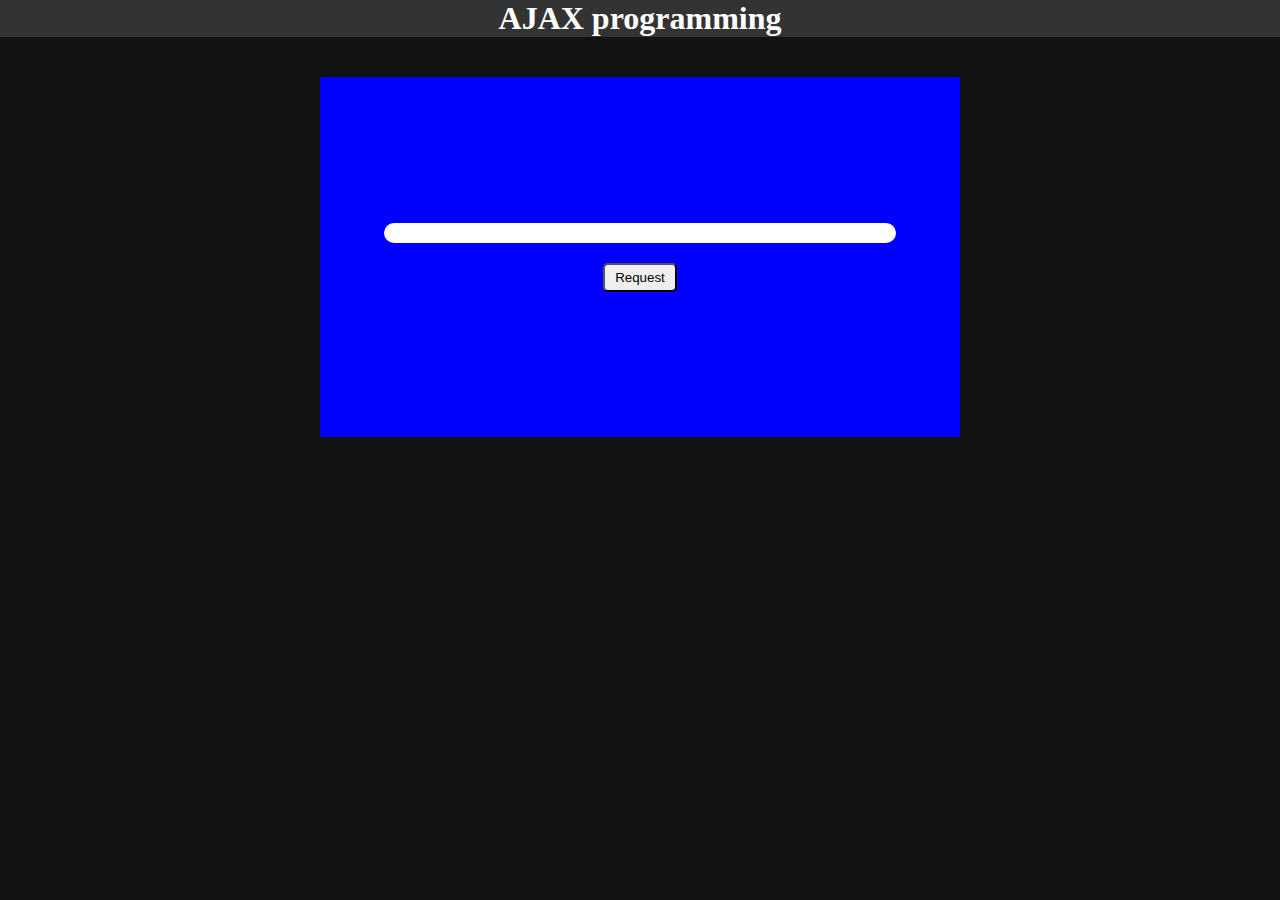
<file: ajax_1/index.html>
<!DOCTYPE html>
<html lang="en">
<head>
    <meta charset="UTF-8">
    <meta name="viewport" content="width=device-width, initial-scale=1.0">
    <title>Ajax-1</title>
    <style>
        *{
            margin: 0;
            padding: 0;
            box-sizing: border-box;
        }

        body{
            height: 100vh;
            background-color: #121212;
        }

        h1{
            color: white;
            background-color: #333;
            text-align: center;
        }

        .box{
            width: 50%;
            margin: 40px auto;
            height: 40%;
            background-color: blue;
            display: flex;
            justify-content: center;
            align-items: center;
            flex-direction: column;
        }

        #content{
            width: 80%;
            height: max-content;
            background-color: white;
            text-align: center;
            padding: 10px;
            border-radius: 10px;
        }

        button{
            padding: 5px 10px;
            border-radius: 5px;
            margin-top: 20px;
        }
    </style>
</head>
<body>
    <h1>AJAX programming</h1>

    <div class="box">
        <div id="content"></div>
        <button id="btn">Request</button>
    </div>

    <script>
        let btn = document.getElementById("btn");


        let request = function(){
            var xhttp = new XMLHttpRequest();
            xhttp.open("get","act.do",true);

            xhttp.onreadystatechange = function(){
                if(this.readyState == 4 && this.status == 200){
                    document.getElementById("content").innerHTML = this.responseText;
                }
            }

            xhttp.send();
        }

        btn.addEventListener('click',request);
    
    </script>
</body>
</html>
</file>
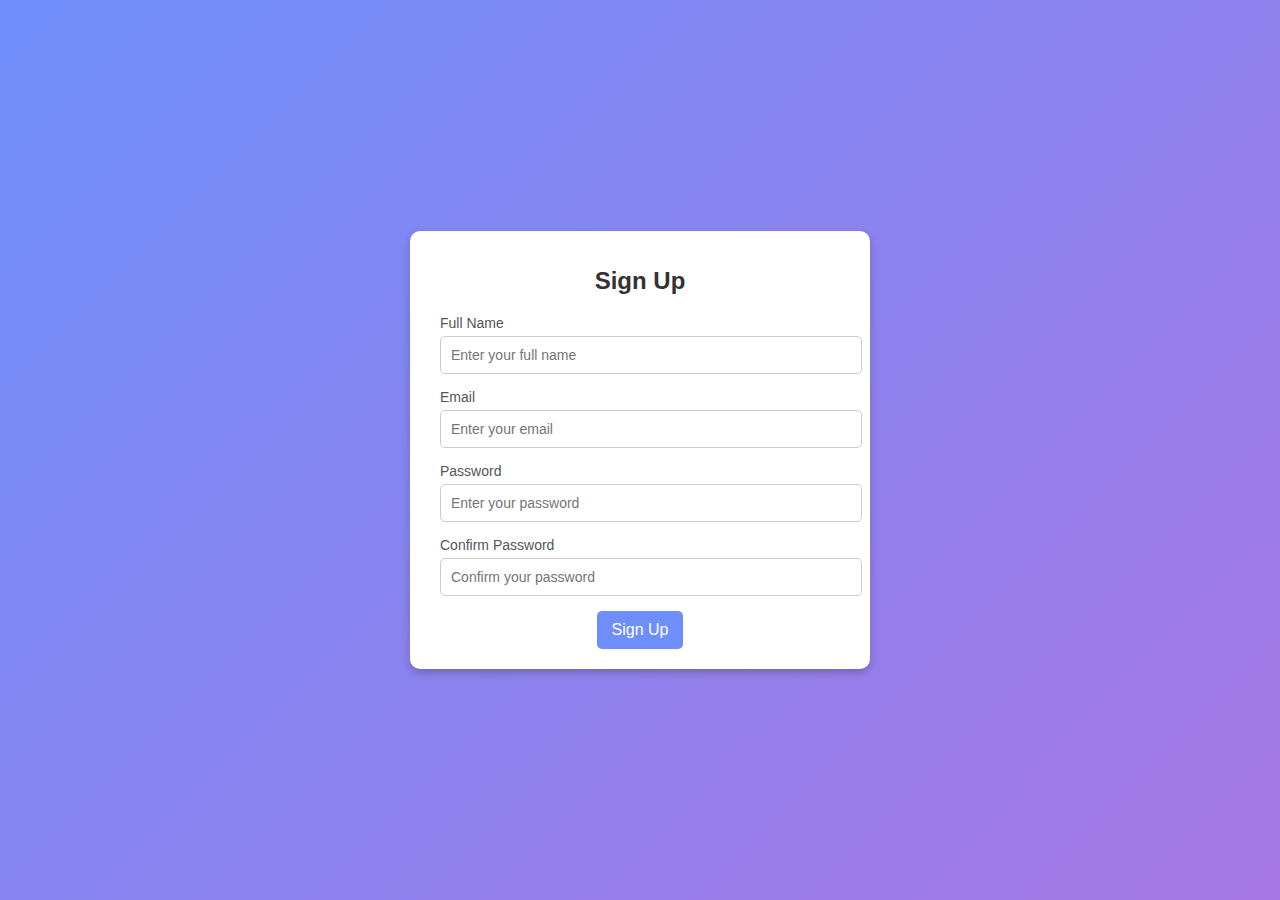
<file: form_verification_js/index.html>
<!DOCTYPE html>
<html lang="en">
<head>
    <meta charset="UTF-8">
    <meta name="viewport" content="width=device-width, initial-scale=1.0">
    <title>Stylish Form</title>
    <link rel="stylesheet" href="static/css/style.css">
</head>
<body>
    <div class="form-container">
        <h1>Sign Up</h1>
        <form action="act.do">
            <div class="form-group">
                <label for="name">Full Name</label>
                <input type="text" id="name" name="name" placeholder="Enter your full name">
            </div>
            <div class="form-group">
                <label for="email">Email</label>
                <input type="email" name="email" id="email" placeholder="Enter your email">
            </div>
            <div class="form-group">
                <label for="password">Password</label>
                <input type="password" name="password" id="password" placeholder="Enter your password">
            </div>
            <div class="form-group">
                <label for="confirm-password">Confirm Password</label>
                <input type="password" id="confirm-password" placeholder="Confirm your password">
            </div>
            <button type="submit" id="btn" class="submit-btn">Sign Up</button>
        </form>
    </div>

    <script src="static/js/Form.js"></script>
</body>
</html>
</file>
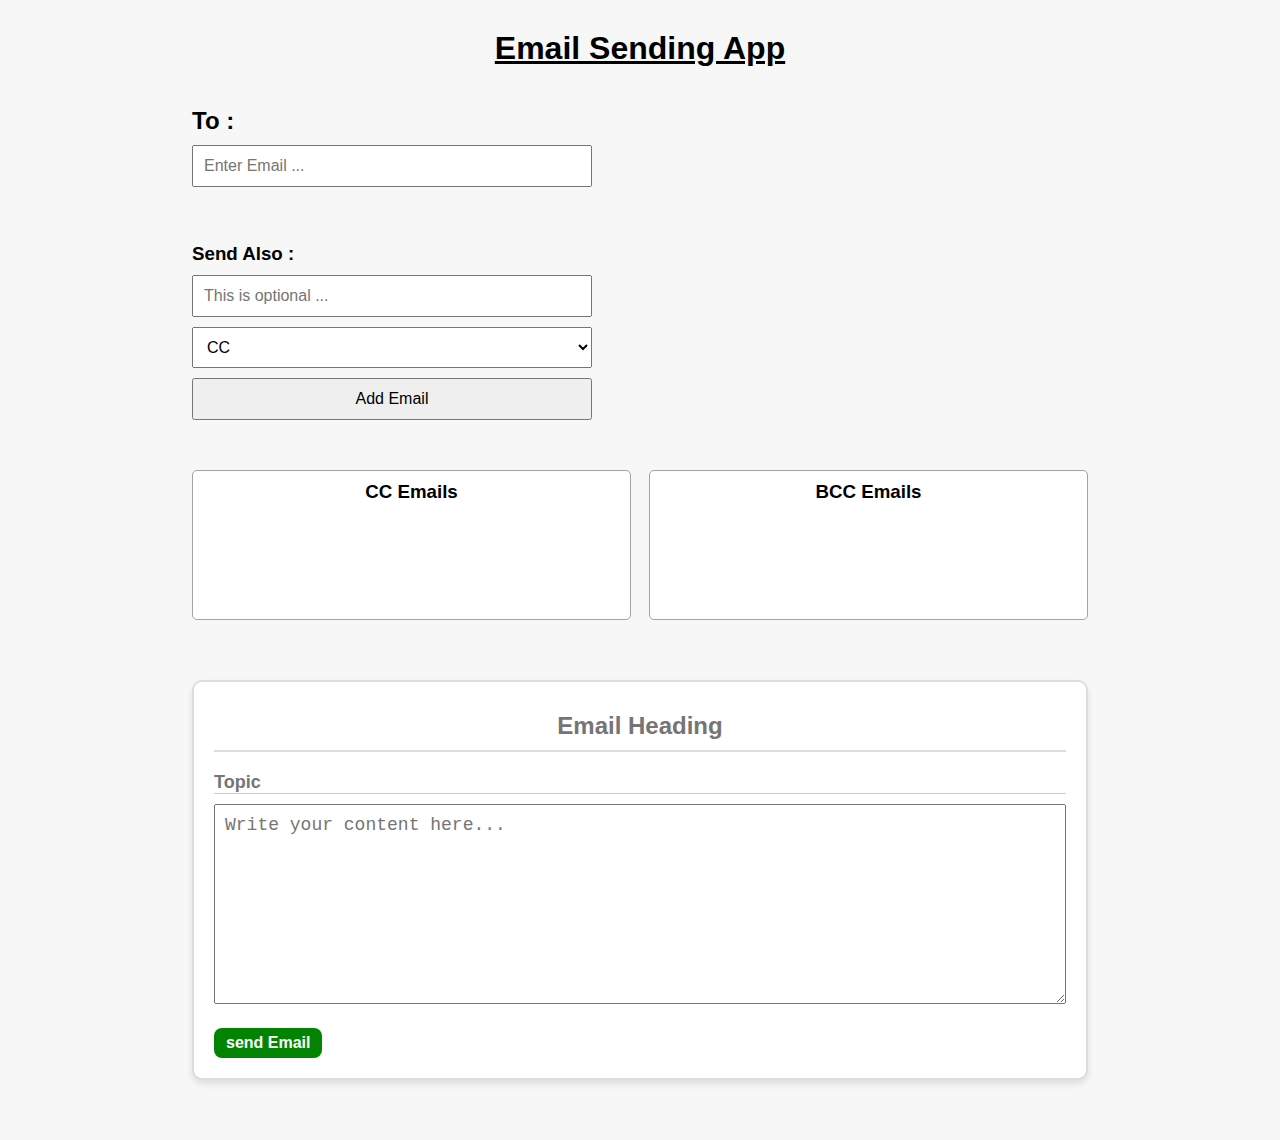
<file: multiple_emails_sending/index.html>
<!DOCTYPE html>
<html lang="en">
<head>
    <meta charset="UTF-8">
    <meta name="viewport" content="width=device-width, initial-scale=1.0">
    <title>Notebook Application</title>
    <link rel="stylesheet" href="style.css">
    
</head>
<body>

    <h1 style="text-align: center;margin-top: 30px;text-decoration: underline;">Email Sending App</h1>

    

    <div id="send-to">
        <label for="main-email"><h2>To : </h2></label>
        <input type="email" id="main-email" placeholder="Enter Email ..."  required>
        <br><br>

        <label for="email-input"><h3>Send Also : </h3></label>
        <input type="email" id="email-input" placeholder="This is optional ...">
        <select id="email-type" name="type">
            <option value="cc">CC</option>
            <option value="bcc">BCC</option>
        </select>
        <button id="add-eml-btn">Add Email</button>
    </div>

    <span>
        <div id="cc-box" class="email-box" data-type="cc">
            <h3>CC Emails</h3>
        </div>
    
        <div id="bcc-box" class="email-box" data-type="bcc">
            <h3>BCC Emails</h3>
        </div>
    </span>




    <div id="notebook-container">
        <header>
            <input type="text" id="heading" placeholder="Email Heading">
        </header>
        <section id="content-section">
            <input type="text" class="subheading" id="sb-heading" placeholder="Topic">
            <textarea class="content" id="main-cont" placeholder="Write your content here..."></textarea>
        </section>
        <button id="add-section-btn">send Email</button>
    </div>
    <script src="script.js"></script>
    <script>

    </script>
</body>
</html>
</file>
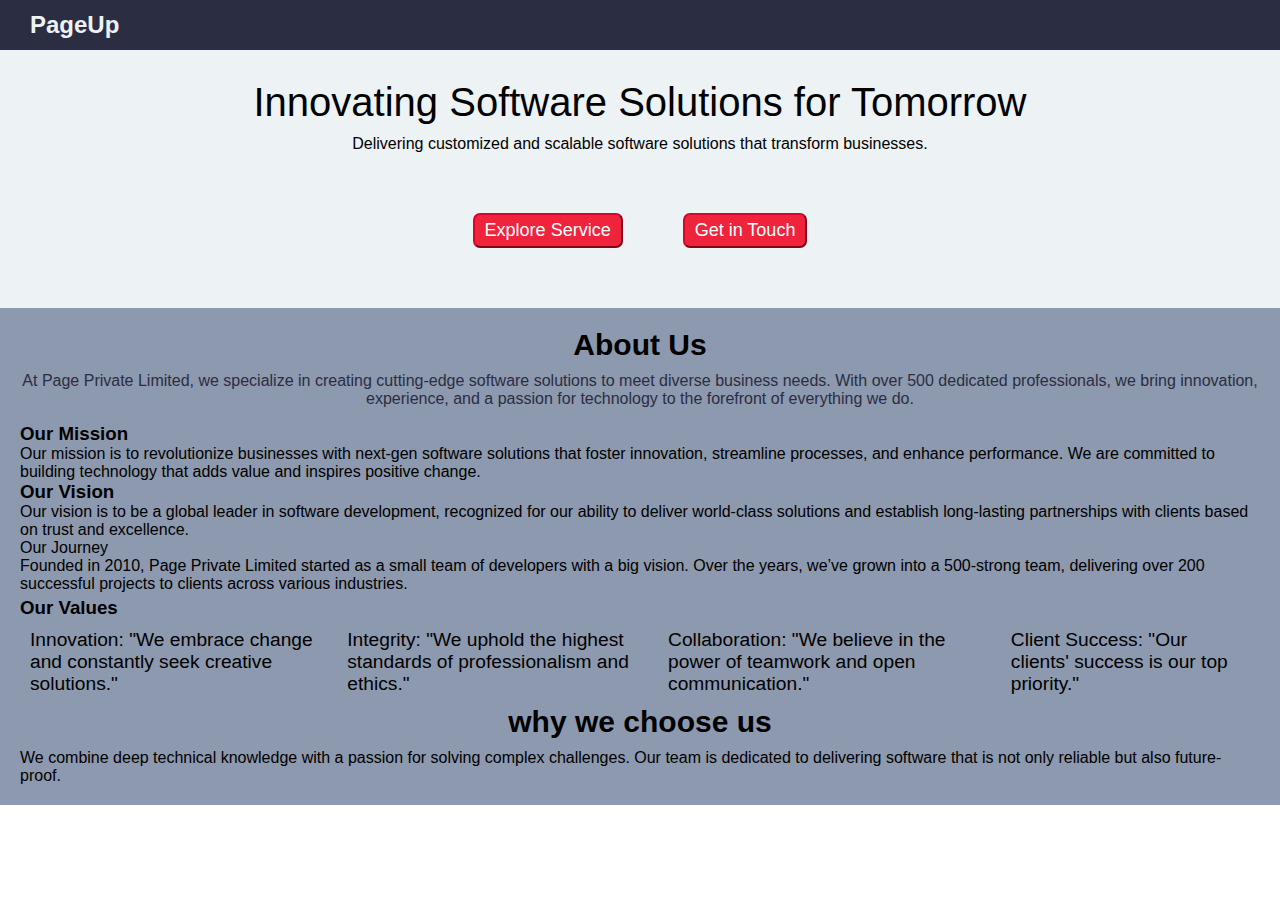
<file: pageup/index.html>
<!DOCTYPE html>
<html lang="en">

<head>
    <meta charset="UTF-8">
    <meta name="viewport" content="width=device-width, initial-scale=1.0">
    <title>Page Private Limited</title>
    <link rel="stylesheet" href="style.css">
    <link rel="stylesheet" href="https://cdnjs.cloudflare.com/ajax/libs/font-awesome/6.6.0/css/all.min.css"
        integrity="sha512-Kc323vGBEqzTmouAECnVceyQqyqdsSiqLQISBL29aUW4U/M7pSPA/gEUZQqv1cwx4OnYxTxve5UMg5GT6L4JJg=="
        crossorigin="anonymous" referrerpolicy="no-referrer" />
</head>

<body>

    <!-- #### Navbar for Pageup Private Limited #### -->
    <div class="navbar">

        <div class="logo">
            <a href="#"><i class="fa-solid fa-bars"></i></a>
            <h2>PageUp</h2>
        </div>

        <ul>
            <li><a href="#"><i class="fa-solid fa-bell"></i></a></li>
            <li><a href="#"><i class="fa-solid fa-user-tie"></i></a></li>
            <li><a href="#"><i class="fa-solid fa-ellipsis-vertical"></i></a></li>
        </ul>
    </div>
    <!-- Navbar End -->

    <!-- #### Main Content #### -->
     <div class="hero">
        <div id="headline">Innovating Software Solutions for Tomorrow
            <span>Delivering customized and scalable software solutions that transform businesses.</span>
        </div>
        <div class="action">
            <button id="services">Explore Service</button>
            <button id="touch">Get in Touch</button>
        </div>
     </div>

     <!-- #### About Us -->
      <div class="about-us">
        <h2>About Us</h2>
        <p>At Page Private Limited, we specialize in creating cutting-edge software solutions to meet diverse business needs. With over 500 dedicated professionals, we bring innovation, experience, and a passion for technology to the forefront of everything we do.</p>

        <div class="boxes">
            <div class="box">
                <h3>Our Mission</h3>
                <p>Our mission is to revolutionize businesses with next-gen software solutions that foster innovation, streamline processes, and enhance performance. We are committed to building technology that adds value and inspires positive change.</p>
            </div>

            <div class="box">
                <h3>Our Vision</h3>
                <p>Our vision is to be a global leader in software development, recognized for our ability to deliver world-class solutions and establish long-lasting partnerships with clients based on trust and excellence.</p>
            </div>

            <div class="box">
                <div class="h3">Our Journey</div>
                <p>Founded in 2010, Page Private Limited started as a small team of developers with a big vision. Over the years, we’ve grown into a 500-strong team, delivering over 200 successful projects to clients across various industries.</p>
            </div>

            <div class="box">
                <h3>Our Values</h3>
                <ul>
                    <li>Innovation: "We embrace change and constantly seek creative solutions."</li>
                    <li>Integrity: "We uphold the highest standards of professionalism and ethics."</li>
                    <li>Collaboration: "We believe in the power of teamwork and open communication."</li>
                    <li>Client Success: "Our clients' success is our top priority."</li>
                </ul>
            </div>

            <div class="box">
                <h2>why we choose us</h2>
                <p>We combine deep technical knowledge with a passion for solving complex challenges. Our team is dedicated to delivering software that is not only reliable but also future-proof.</p>
            </div>
        </div>
      </div>

     <script>

     </script>
</body>

</html>
</file>
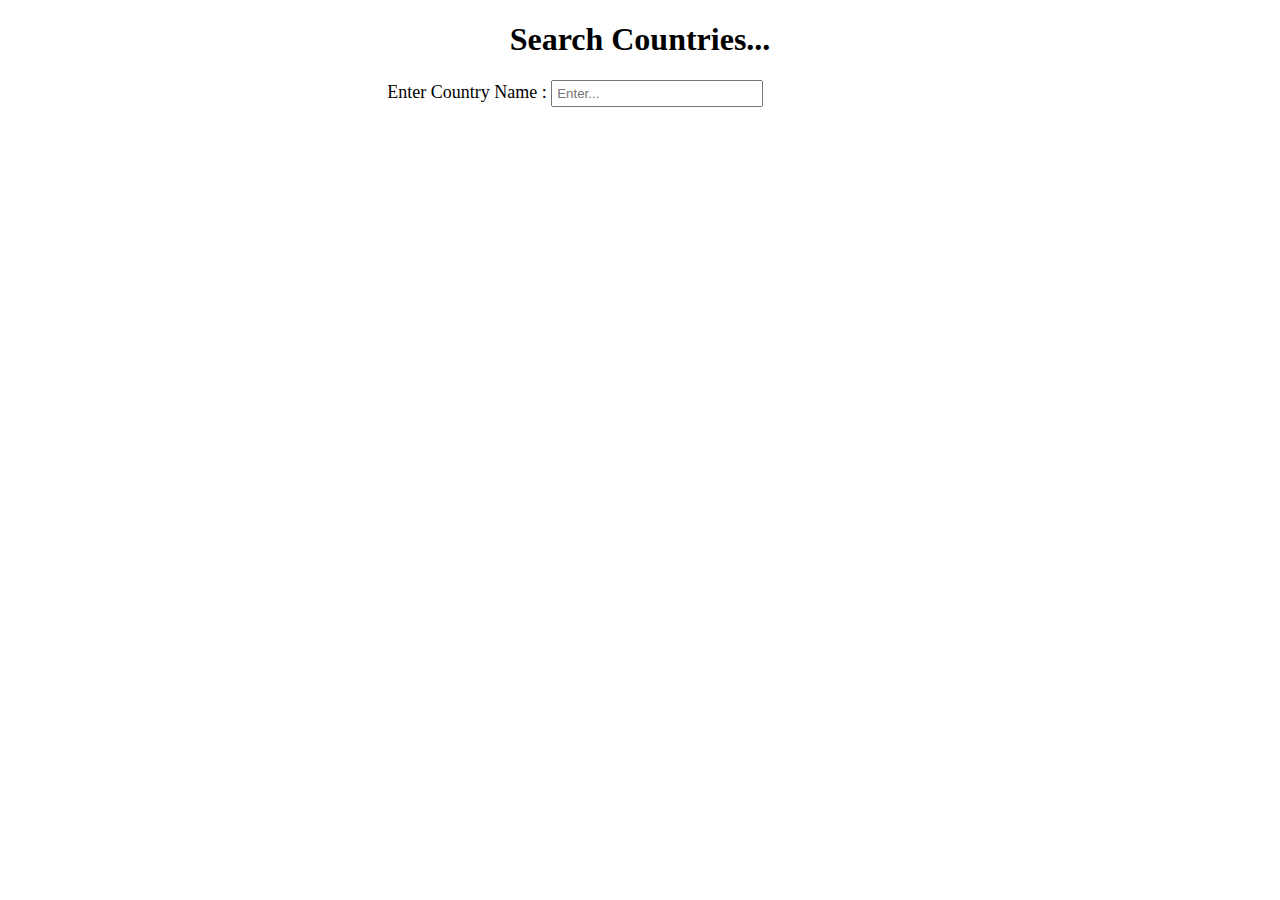
<file: search_countries/index.html>
<!DOCTYPE html>
<html lang="en">

<head>
    <meta charset="UTF-8">
    <meta name="viewport" content="width=device-width, initial-scale=1.0">
    <title>Document</title>
    <style>
        div {
            width: 40%;
            margin: 10px auto;
            font-size: 18px;
            font-weight: 500;
        }

        input {
            padding: 4px;
            width: 200px;
        }

        #suggetion {
            width: 200px;
            border: 1px solid gray;
            position: relative;
            left: 56px;
            bottom: 9px;
            padding: 8px;
            border-radius: 10px;
            max-height: 180px;
            height: max-content;
            overflow-y: scroll;
            display: none;
        }

        #suggetion::-webkit-scrollbar {
            display: none;
        }

        .clss{
            /* margin: 10px; */
            padding: 10px;
            display: block;
            /* border: 1px solid lightblue; */
        }

        .clss:hover{
            background-color: #e3e5e9;
            cursor: pointer;
        }

    </style>
</head>

<body>
    <h1 align="center">Search Countries...</h1>
    <div>
        <label for="country">Enter Country Name : </label>
        <input type="text" id="inp" placeholder="Enter...">
        <div id="suggetion">
            
        </div>
    </div>


    <script>
        let inp = document.getElementById("inp");
        let sug = document.getElementById("suggetion");

        sug.addEventListener('click', (ev) => {
            inp.value = ev.target.innerText;
            sug.style.display = 'none';
        });

        let getdata = async () =>{
            let response = await fetch("select.do?inp="+inp.value);
            return await response.text();
        }

        inp.addEventListener('keyup',()=>{
            getdata().then((data)=>{
                sug.innerHTML = "";
                let myData = JSON.parse(data);
                // console.log(myData);
                
                    sug.style.display = "block";
                    for(let obj of myData){
                        let spn = document.createElement("span");
                        spn.className = "clss";
                        spn.innerText = obj["country"];
                        sug.appendChild(spn);
                    }
            }).catch((error)=>{
                console.log(error);
            })
            console.log(response);
        });
    </script>
</body>

</html>
</file>
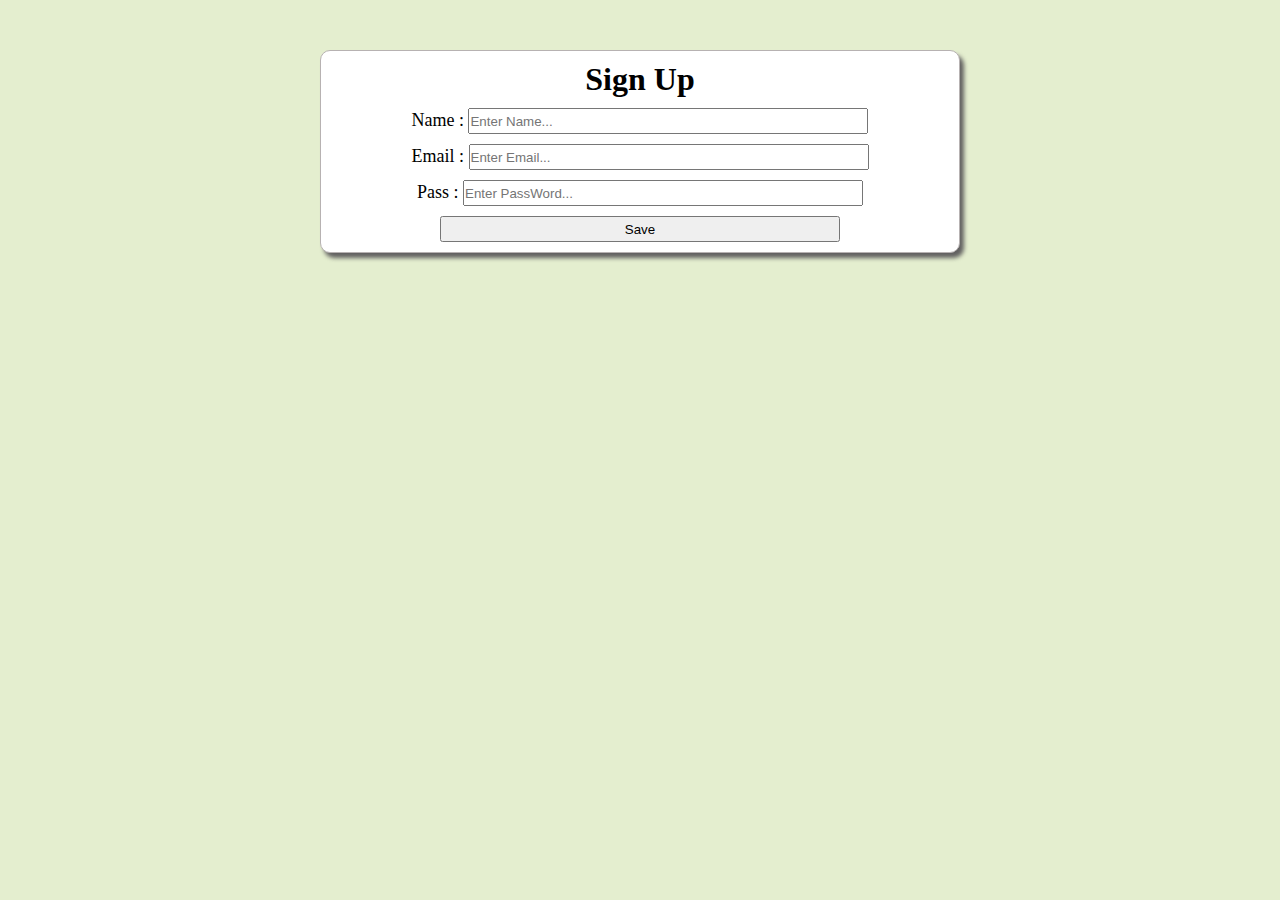
<file: server_side_validation/index.html>
<!DOCTYPE html>
<html lang="en">
<head>
    <meta charset="UTF-8">
    <meta name="viewport" content="width=device-width, initial-scale=1.0">
    <title>Server Side Validation</title>
    <style>
        *{
            margin: 0;
            padding: 0;
            box-sizing: border-box;
        }
        body{
            background-color: rgb(228, 238, 207);
        }

        form{
            border: 1px solid black;
            width: 50%;
            height: max-content;
            margin: 50px auto;
            background-color: #fff;
            padding: 10px;
            display: flex;
            flex-direction: column;
            align-items: center;
            gap: 10px;
            box-shadow: 4px 5px 4px rgb(98, 97, 97);
            border-radius: 10px;
            border: 1px solid rgb(183, 178, 178);
        }

        label{
            font-size: 18px;
            font-weight: 500;
        }

        input{
            width: 400px;
            height: 26px;
        }

    </style>
</head>
<body>
    
    <form action="save.do" method="post">
        <h1>Sign Up</h1>
        <div>
            <label for="name">Name : </label>
            <input type="text" name="name" id="name" placeholder="Enter Name...">
        </div>

        <div>
            <label for="email">Email : </label>
            <input type="text" name="email" id="email" placeholder="Enter Email...">
        </div>

        <div>
            <label for="password">Pass : </label>
            <input type="text" name="password" id="password" placeholder="Enter PassWord...">
        </div>

        <div>
            <input type="submit" value="Save">
        </div>
    </form>

</body>
</html>
</file>
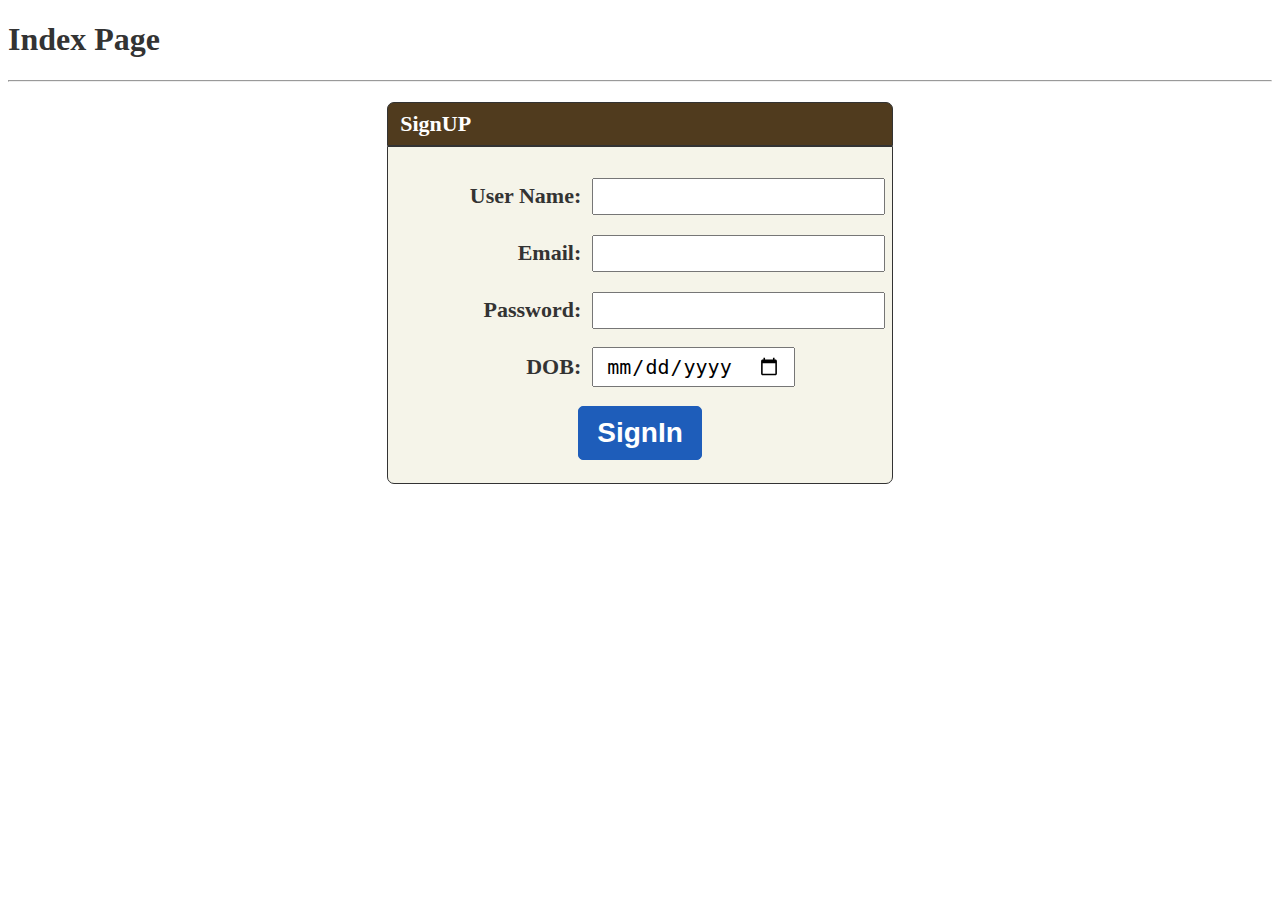
<file: x_jdbc/index.html>
<!DOCTYPE html>
<html lang="en">
<head>
    <meta charset="UTF-8">
    <meta name="viewport" content="width=device-width, initial-scale=1.0">
    <title>Document</title>

    <style>
        body {
            font-family: verdana;
            color: #333;
        }

        table {
            width: 40%;
            border: 1px solid #333;
            margin: 20px auto;
            border-bottom-right-radius: 7px;
            border-bottom-left-radius: 7px;
            font-size: 22px;
            padding-top: 20px;
            padding-bottom: 20px;
            background-color: rgb(245, 244, 233);
        }

        caption {
            text-align: left;
            border: 1px solid #333;
            background-color: rgb(80, 59, 30);
            color: white;
            font-weight: bold;
            padding: 8px 12px;
            border-top-left-radius: 7px;
            border-top-right-radius: 7px;
        }

        tr {
            height: 55px;
        }

        th {
            text-align: right;
            padding-right: 8px;
        }

        input {
            font-size: 20px;
            padding: 5px 12px;
        }

        input[type=submit] {
            font-size: 28px;
            font-weight: bold;
            background-color: rgb(30, 93, 186);
            color: #fff;
            padding: 10px 18px;
            border: 1px solid rgb(30, 93, 186);
            border-radius: 5px;
            margin-top: 8px;
            cursor: pointer;
        }
    </style>
</head>
<body>
    <h1>Index Page</h1>

    <hr>

    <form action="signup.do">
        <table>
            <caption>SignUP</caption>
            <tr>
                <th width="40%">
                    <label for="unm">User Name: </label>
                </th>
                <td width="60%">
                    <input type="text" name="unm" id="unm">
                </td>
            </tr>
            <tr>
                <th>
                    <label for="eml">Email: </label>
                </th>
                <td>
                    <input type="email" name="eml" id="eml">
                </td>
            </tr>
            <tr>
                <th>
                    <label for="pwd">Password: </label>
                </th>
                <td>
                    <input type="password" name="pwd" id="pwd">
                </td>
            </tr>
            <tr>
                <th>
                    <label for="dob">DOB: </label>
                </th>
                <td>
                    <input type="date" name="dob" id="dob">
                </td>
            </tr>
            <tr>
                <td colspan="2" align="center">
                    <input type="submit" value="SignIn">
                </td>
            </tr>
        </table>
    </form>
</body>
</html>
</file>
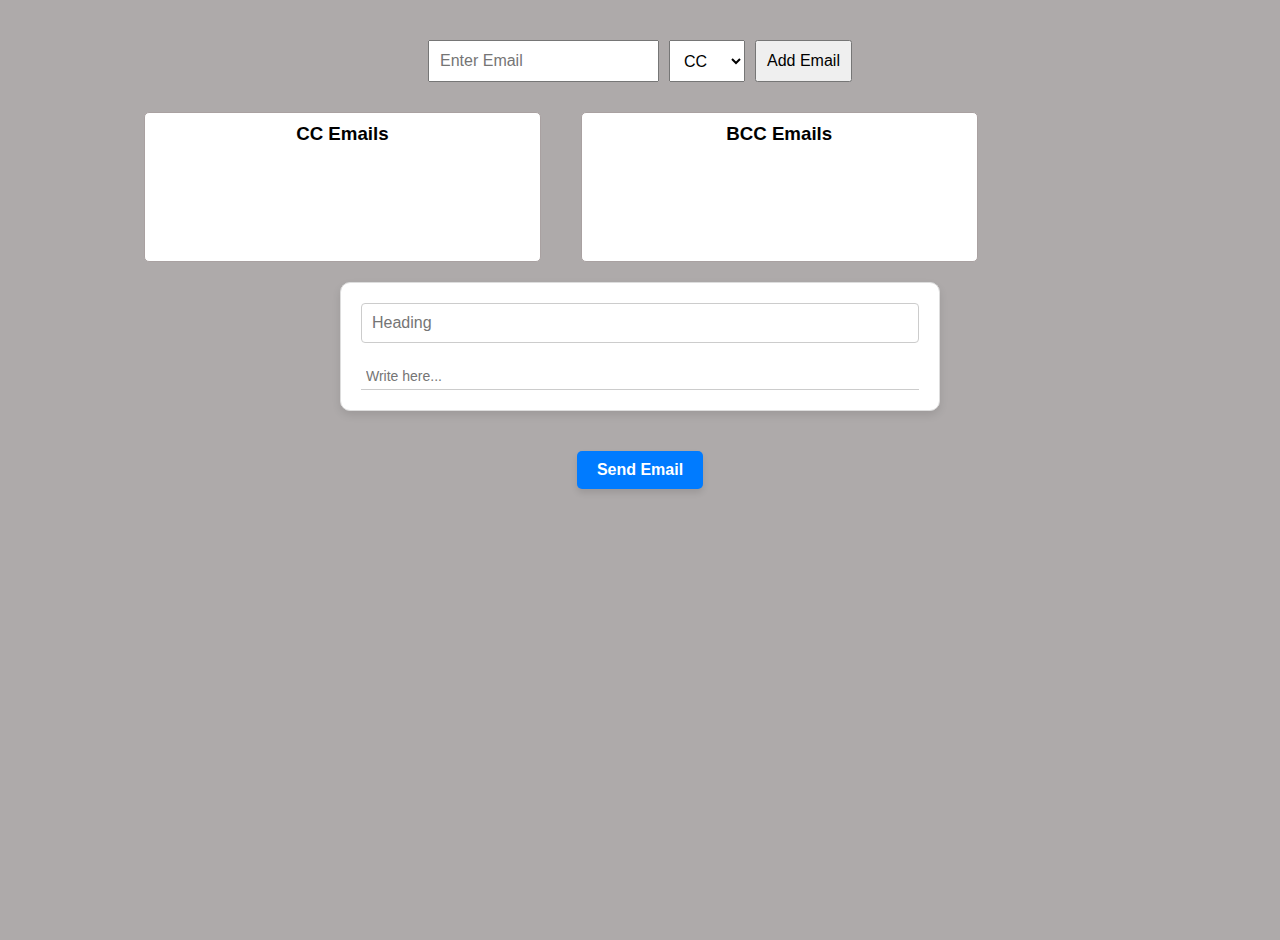
<file: multiple_emails_sending/temp1.html>
<!DOCTYPE html>
<html lang="en">
<head>
    <meta charset="UTF-8">
    <meta name="viewport" content="width=device-width, initial-scale=1.0">
    <title>Notebook</title>
    <link rel="stylesheet" href="static/css/index.css">
    <style>
        *{
            margin: 0;
            padding: 0;
            box-sizing: border-box;
        }
        body {
            padding: 0;
            padding-top: 20px;
            font-family: Arial, sans-serif;
            background-color: #aeaaaa;
            display: flex;
            flex-direction: column;
            align-items: center;
            justify-content: start;
            height: 100vh;
            padding-bottom: 20px;
        }

        #notebook {
            width: 90%;
            max-width: 600px;
            margin-top: 20px;
            background: white;
            border: 1px solid #ddd;
            box-shadow: 0 4px 8px rgba(0, 0, 0, 0.1);
            padding: 20px;
            border-radius: 10px;
        }

        #heading-input {
            width: 100%;
            padding: 10px;
            margin-bottom: 20px;
            border: 1px solid #ccc;
            border-radius: 4px;
            font-size: 16px;
        }

        .line-input {
            display: block;
            width: 100%;
            padding: 5px;
            margin-bottom: 5px;
            border: none;
            border-bottom: 1px solid #ccc;
            font-size: 14px;
            outline: none;
        }

        .line-input:last-of-type {
            margin-bottom: 0;
        }
    </style>
</head>
<body>
    <!-- To Send mail -->
    <!-- <div id="send-to">
        <input type="text">
        <select name="type">
            <option value="cc">CC</option>
            <option value="bcc">BCC</option>
        </select>
        <button id="add-eml-btn">Add Email</button> -->
        <!-- when we click add email button if type css selected push into cc-box
         or for bcc push into bcc box cc wali emails ka name cc-eml aur bcc emails ka name bcc emails hona chahiye
         aur dono box mai email dragable hona chahiye that means mai ydi cc ki email ko bcc me drag karke le jaun
         to bo wana pahuch jana chahiye aur type bcc-eml ho jana chahiye
          -->

          <!-- sirf itne content ka html likhna aur css aur js alag se likhna extra text likhne samjhane ki jarurat nhi -->
    <!-- </div>


    
    <div id="cc-box">

    </div>

    <div id="bcc-box">

    </div> -->



    <div id="send-to">
        <input type="email" id="email-input" placeholder="Enter Email">
        <select id="email-type" name="type">
            <option value="cc">CC</option>
            <option value="bcc">BCC</option>
        </select>
        <button id="add-eml-btn">Add Email</button>
    </div>

    <span>
        <div id="cc-box" class="email-box" data-type="cc">
            <h3>CC Emails</h3>
        </div>
    
        <div id="bcc-box" class="email-box" data-type="bcc">
            <h3>BCC Emails</h3>
        </div>
    </span>



    <div id="notebook">
        <input id="heading-input" type="text" placeholder="Heading">
        <div id="lines-container">
            <input class="line-input" type="text" placeholder="Write here...">
        </div>
    </div>
    
    <button id="send-email">Send Email</button>

    <script>

        let sendEmlBtn = document.getElementById("send-email");

        sendEmlBtn.addEventListener("click",()=>{
            let ccItms = document.querySelectorAll("#cc-box>.email-item");
            let ccEmails = "";
            for(let i=0;i<ccItms.length;i++){
                let str = ccItms[i].innerHTML;
                if(!(ccEmails == "")){
                    str = "," + str;
                }

                ccEmails = ccEmails + str;
            }

            let bccItms = document.querySelectorAll("#bcc-box>.email-item");
            let bccEmails = "";
            for(let i=0;i<bccItms.length;i++){
                let str = bccItms[i].innerHTML;
                if(!(bccEmails == "")){
                    str = "," + str;
                }

                bccEmails = bccEmails + str;
            }


            console.log(ccEmails);
            console.log(bccEmails);
            let h = document.getElementById("heading-input");
            console.log(h.innerHTML);
            
            
            
        })


        const linesContainer = document.getElementById('lines-container');

        linesContainer.addEventListener('input', (event) => {
            const inputs = document.querySelectorAll('.line-input');
            const lastInput = inputs[inputs.length - 1];

            // If the last input is not empty, add a new line
            if (lastInput.value.trim() !== '') {
                const newLine = document.createElement('input');
                newLine.type = 'text';
                newLine.className = 'line-input';
                newLine.placeholder = 'Write here...';
                linesContainer.appendChild(newLine);
            }
        });
    </script>
    <script src="static/js/index.js"></script>
</body>
</html>
</file>
<file: form_verification_js/static/css/style.css>
/* styles.css */
body {
    font-family: 'Arial', sans-serif;
    margin: 0;
    padding: 0;
    background: linear-gradient(135deg, #6e8efb, #a777e3);
    display: flex;
    justify-content: center;
    align-items: center;
    height: 100vh;
}

.form-container {
    background: #fff;
    padding: 20px 30px;
    border-radius: 10px;
    box-shadow: 0 4px 8px rgba(0, 0, 0, 0.2);
    max-width: 400px;
    width: 100%;
    text-align: center;
}

h1 {
    margin-bottom: 20px;
    font-size: 24px;
    color: #333;
}

.form-group {
    margin-bottom: 15px;
    text-align: left;
}

label {
    display: block;
    font-size: 14px;
    margin-bottom: 5px;
    color: #555;
}

input {
    width: 100%;
    padding: 10px;
    border: 1px solid #ccc;
    border-radius: 5px;
    font-size: 14px;
    outline: none;
    transition: border 0.3s;
}

input:focus {
    border-color: #6e8efb;
}

.submit-btn {
    background: #6e8efb;
    color: #fff;
    padding: 10px 15px;
    border: none;
    border-radius: 5px;
    cursor: pointer;
    font-size: 16px;
    transition: background 0.3s;
}

.submit-btn:hover {
    background: #5674d4;
}

@media (max-width: 480px) {
    .form-container {
        padding: 15px 20px;
    }
}
</file>
<file: multiple_emails_sending/style.css>
*{
    margin: 0;
    padding: 0;
    box-sizing: border-box;
}

body {
    font-family: 'Arial', sans-serif;
    margin: 0;
    padding: 0;
    background: #f7f7f7;
    /* display: flex;
    justify-content: center;
    align-items: center; */
    min-height: 100vh;
}

#notebook-container {
    margin: 60px auto;
    width: 70%;
    background: #fff;
    border: 2px solid #ddd;
    box-shadow: 0 4px 6px rgba(0, 0, 0, 0.1);
    padding: 20px;
    border-radius: 10px;
    overflow-y: auto;
    max-height: 90vh;
}

header {
    margin-bottom: 20px;
    text-align: center;
}

#heading {
    font-size: 24px;
    font-weight: bold;
    width: 100%;
    border: none;
    border-bottom: 2px solid #ddd;
    outline: none;
    padding: 10px;
    text-align: center;
    background: transparent;
}

#content-section {
    margin-bottom: 20px;
}

.subheading {
    font-size: 18px;
    font-weight: bold;
    width: 100%;
    border: none;
    border-bottom: 1px solid #ccc
}

textarea{
    width: 100%;
    min-height: 200px;
    height: max-content;
    margin-top: 10px;
    padding: 10px;
    font-size: 18px;
}

#add-section-btn{
    padding: 6px 12px;
    color: #fff;
    font-weight: 600;
    font-size: 16px;
    border-radius: 8px;
    border: none;
    cursor: pointer;
    background-color: rgb(2, 132, 2);
}

#add-section-btn:hover{
    background-color: #70f469;
}



#send-to {
    width: 70%;
    gap: 10px;
    margin: 40px auto;
    display: flex;
    flex-direction: column;
    justify-content: center;
}

#send-to input, #send-to select, #send-to button {
    padding: 10px;
    font-size: 16px;
    width: 400px;
}

.email-box {
    border: 1px solid #a9a1a1;
    border-radius: 5px;
    padding: 10px;
    min-height: 150px;
    max-height: 200px;
    overflow-y: auto;
    margin-top: 10px;
    position: relative;
    display: inline-block;
    width: 49%;
    background-color: #fff;
}

.email-box h3 {
    margin: 0 0 10px;
    text-align: center;
    position: sticky;
    top: 0;
    background: white;
    z-index: 1;
}

.email-item {
    padding: 5px 10px;
    margin: 5px 0;
    background: #f0f0f0;
    border: 1px solid #ccc;
    border-radius: 3px;
    cursor: grab;
}

#send-email {
    padding: 10px 20px;
    font-size: 16px;
    font-weight: bold;
    color: white;
    margin: 40px;
    background-color: #007bff; /* Primary blue color */
    border: none;
    border-radius: 5px;
    cursor: pointer;
    transition: background-color 0.3s, transform 0.2s;
    box-shadow: 0 4px 6px rgba(0, 0, 0, 0.1);
}

#send-email:hover {
    background-color: #0056b3; /* Darker blue for hover effect */
    transform: scale(1.05); /* Slight enlargement on hover */
}

#send-email:active {
    background-color: #004494; /* Even darker blue for active state */
    transform: scale(1); /* Reset scale on click */
    box-shadow: 0 2px 4px rgba(0, 0, 0, 0.2); /* Subtle shadow change */
}

#send-email:focus {
    outline: none;
    box-shadow: 0 0 0 3px rgba(0, 123, 255, 0.5); /* Focus ring */
}


body>span{
    display: flex;
    justify-content: space-between;
    width: 70%;
    margin: 0 auto;
    height: max-content;
}
</file>
<file: pageup/style.css>
*{
    margin: 0;
    padding: 0;
    box-sizing: border-box;
    font-family: Arial, Helvetica, sans-serif;
}

body{
    width: 100%;
}

.navbar{
    width: 100%;
    height: 50px;
    background-color: #2B2D42;
    color: #EDF2F4;
    display: flex;
    justify-content: space-between;
    align-items: center;
}

.navbar a{
    color: #EDF2F4;
    text-decoration: none;
}

.logo{
    height: 100%;
    display: flex;
    margin-left: 10px;
    justify-content: center;
    align-items: center;
}

.logo h2{
    margin-left: 20px;
}

ul{
    display: flex;
    justify-content: center;
    align-items: center;
    margin-right: 14px;
}

ul li{
    list-style: none;
    margin: 10px;
    font-size: 1.2rem;
}

.hero{
    width: 100%;
    height: max-content;
    background-color: #EDF2F4;
}

#headline{
    font-size: 40px;
    display: block;
    text-align: center;
    padding-top: 30px;
    font-weight: 400;
}
#headline span{
    font-size: 16px;
    display: block;
    margin-top: 10px;
}

.action{
    padding: 30px;
    display: flex;
    justify-content: center;
}

button{
    margin: 30px;
    font-size: 18px;
    padding: 5px 10px;
    border-radius: 7px;
    background-color: #EF233C;
    color: white;
    border-color: #D90429;
    font-weight: 500;
    cursor: pointer;
}

.about-us{
    width: 100%;
    height: max-content;
    padding: 20px;
    background-color: #8D99AE;
}

.about-us h2{
    font-size: 30px;
    text-align: center;
    margin-bottom: 10px;
}

.about-us >p{
    text-align: center;
    color: #2B2D42;
    margin-bottom: 15px;
}

.boxes{
    display: grid;
    grid-template-rows: 1fr 1fr 1fr;
}
</file>
<file: multiple_emails_sending/static/css/index.css>
body {
    margin-top: 20px;
    font-family: Arial, sans-serif;
    margin: 20px;
}

#send-to {
    display: flex;
    gap: 10px;
    margin-bottom: 20px;
}

#send-to input, #send-to select, #send-to button {
    padding: 10px;
    font-size: 16px;
}

.email-box {
    border: 1px solid #a9a1a1;
    border-radius: 5px;
    padding: 10px;
    width: 60%;
    min-height: 150px;
    max-height: 200px;
    overflow-y: auto;
    margin-top: 10px;
    position: relative;
    display: inline-block;
    width: 40%;
    background-color: #fff;
}

.email-box h3 {
    margin: 0 0 10px;
    text-align: center;
    position: sticky;
    top: 0;
    background: white;
    z-index: 1;
}

.email-item {
    padding: 5px 10px;
    margin: 5px 0;
    background: #f0f0f0;
    border: 1px solid #ccc;
    border-radius: 3px;
    cursor: grab;
}

#send-email {
    padding: 10px 20px;
    font-size: 16px;
    font-weight: bold;
    color: white;
    margin: 40px;
    background-color: #007bff; /* Primary blue color */
    border: none;
    border-radius: 5px;
    cursor: pointer;
    transition: background-color 0.3s, transform 0.2s;
    box-shadow: 0 4px 6px rgba(0, 0, 0, 0.1);
}

#send-email:hover {
    background-color: #0056b3; /* Darker blue for hover effect */
    transform: scale(1.05); /* Slight enlargement on hover */
}

#send-email:active {
    background-color: #004494; /* Even darker blue for active state */
    transform: scale(1); /* Reset scale on click */
    box-shadow: 0 2px 4px rgba(0, 0, 0, 0.2); /* Subtle shadow change */
}

#send-email:focus {
    outline: none;
    box-shadow: 0 0 0 3px rgba(0, 123, 255, 0.5); /* Focus ring */
}


body>span{
    display: inline-block;
    display: flex;
    width: 80%;
    margin: 0 auto;
    gap: 40px;
    height: max-content;
}
</file>
